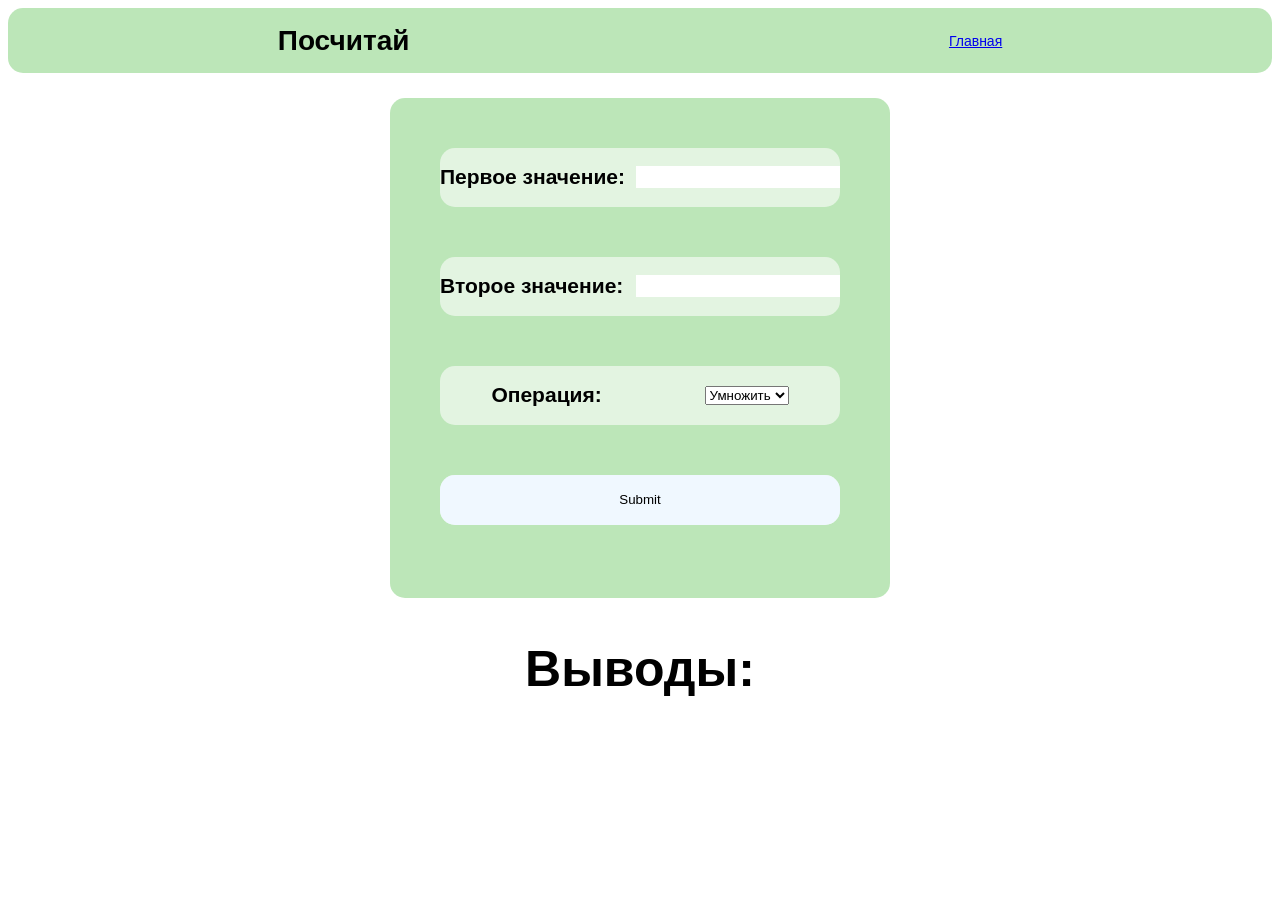
<file: CalculatorJS/index.html>
<!DOCTYPE html>
<html lang="en">
<head>
    <meta charset="UTF-8">
    <meta name="viewport" content="width=device-width, initial-scale=1.0">
    <link rel="stylesheet" href="css/index.css">
    <title>Document</title>
</head>
<body>
    <header>
        <h1>Посчитай</h1>
        <a href="#">Главная</a>
        <div class="burger">
            <hr>
            <hr>
            <hr>
        </div>
    </header>
    <main>
        <form method="post">
            <div>
                <h2>Первое значение:</h2>
                <input type="number" name="firstNumb">
            </div>
            <div>
                <h2>Второе значение:</h2>
                <input type="number" name="secondNumb">
            </div>
            <div class="select">
                <h2>Операция:</h2>
                <select name="operation">
                    <option value="*">Умножить</option>
                    <option value="+">Сложить</option>
                    <option value="-">Вычесть</option>
                    <option value="/">Поделить</option>
                </select>
            </div>
            <div class="submit">
                <input type="submit">
            </div>
        </form>
        <h2 class="resulthead">Выводы: </h2>
    </main>
    <script src="app/main.js"></script>
</body>
</html>
</file>
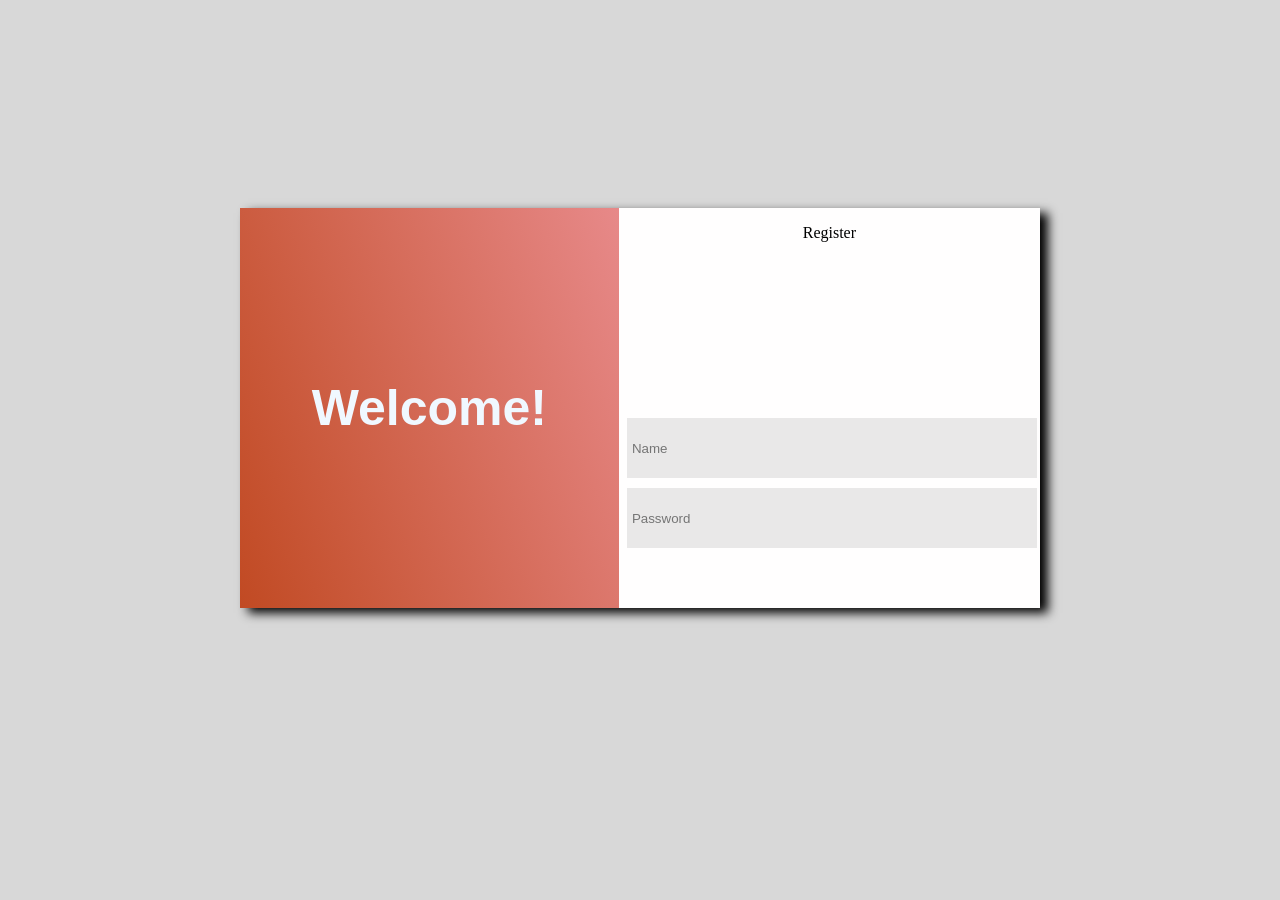
<file: LoginForm/index.html>
<!DOCTYPE html>
<html lang="en">
<head>
    <meta charset="UTF-8">
    <meta name="viewport" content="width=device-width, initial-scale=1.0">
    <link rel="stylesheet" href="styles/style.css">
    <title>Login</title>
</head>
<body>
    <div class="container">
        <div class="child">
            <p><b>Welcome!</b></p>
        </div>
        <div class="childlogin">
                <P>Register</P>
                <input type="text" placeholder="Name">
                <input type="text" placeholder="Password">
        </div>
    </div>
</body>
</html>
</file>
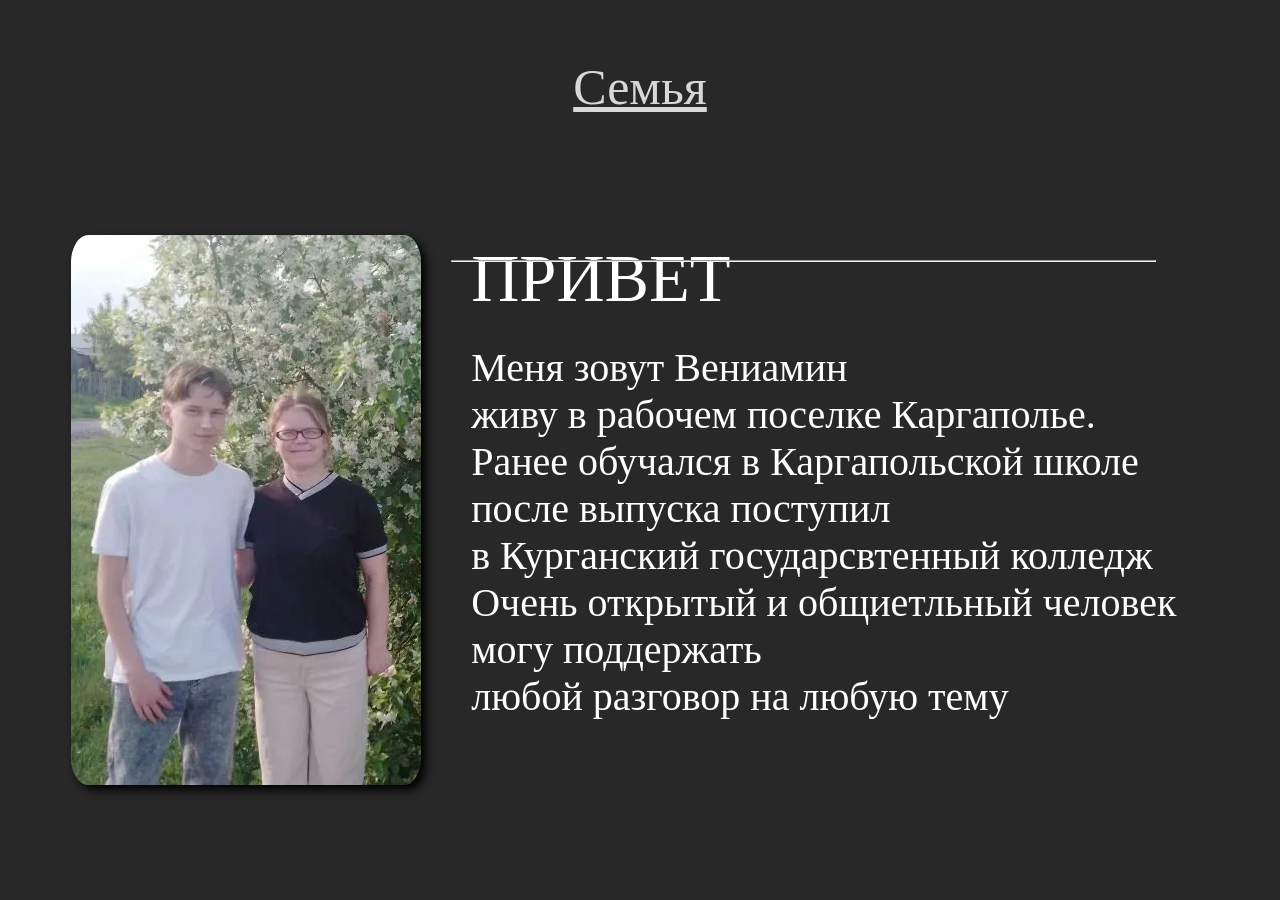
<file: InfoAboutMe/page1.html>
<html>
<head>
    <title>Приветстви</title>
    <link rel="stylesheet", type="text/css", href="styles/styles.css">
</head>
<body>
    <div class="source">
        <a href="page2.html">Семья</a>
    </div>
<div class="overphotoblock">
    <div class="photoblock">
        <img class="image" src="images/mama.webp">
    </div>
    <div class="textblock">
        
        <p class="textzag">ПРИВЕТ<br><p class="text">Меня зовут Вениамин<br> живу в рабочем поселке Каргаполье.<br> Ранее обучался в Каргапольской школе<br> после выпуска поступил<br> в Курганский государсвтенный колледж<br>Очень открытый и общиетльный человек<br>могу поддержать<br> любой разговор на любую тему</p></p>
        <hr class="line">
    </div>
</div>
</body>
</html>
</file>
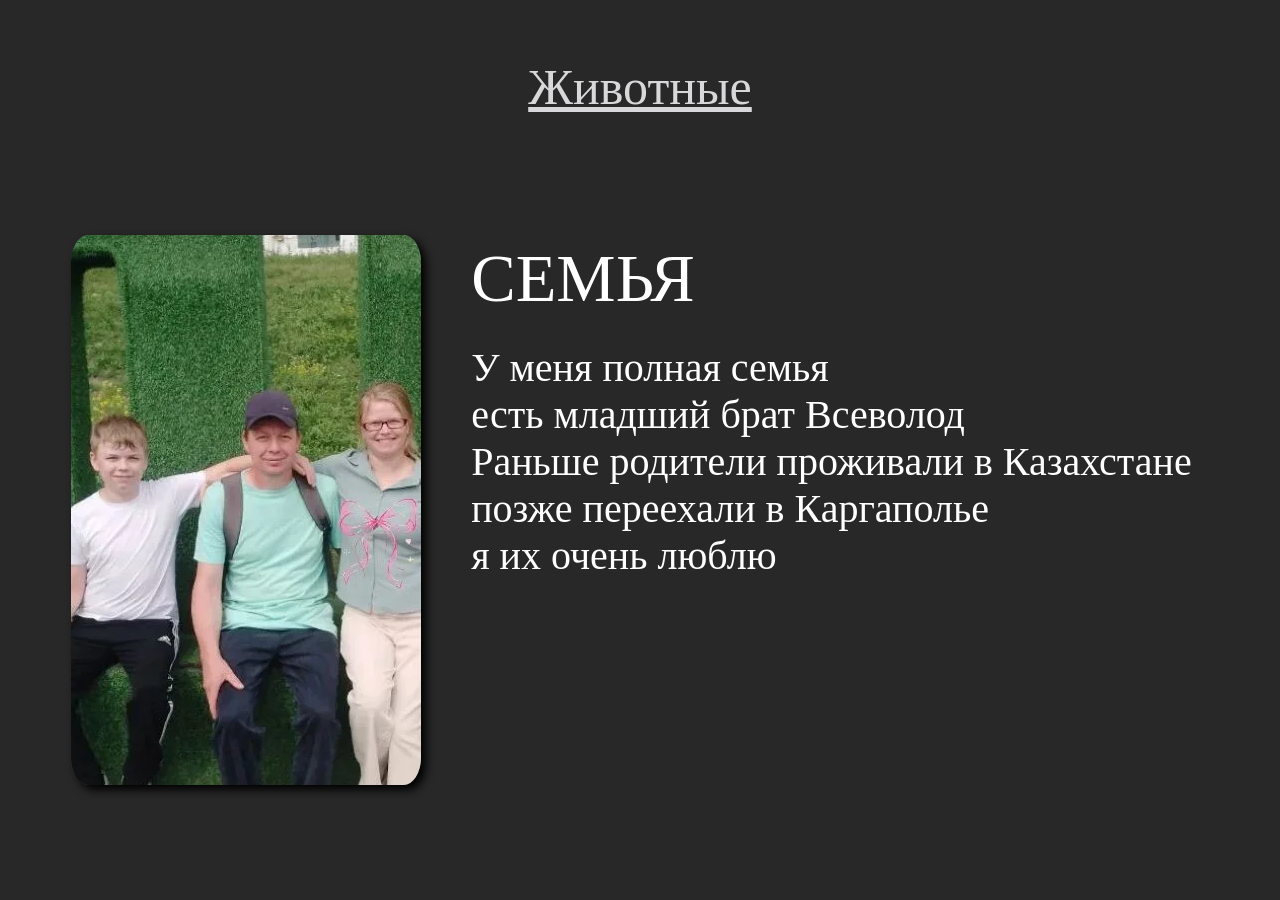
<file: InfoAboutMe/page2.html>
<html>
<head>
    <title>Семья</title>
    <link rel="stylesheet", type="text/css", href="styles/styles.css">
</head>
<body>
    <div class="source">
        <a href="page3.html">Животные</a>
    </div>
<div class="overphotoblock">
    <div class="photoblock">
        <img class="image2" src="images/famaly.webp">
    </div>
    <div class="textblock">
        
        <p class="textzag">СЕМЬЯ<br><p class="text">У меня полная семья<br>есть младший брат Всеволод<br>Раньше родители проживали в Казахстане<br> позже переехали в Каргаполье<br> я их очень люблю</p></p>
    </div>
</div>
</body>
</html>
</file>
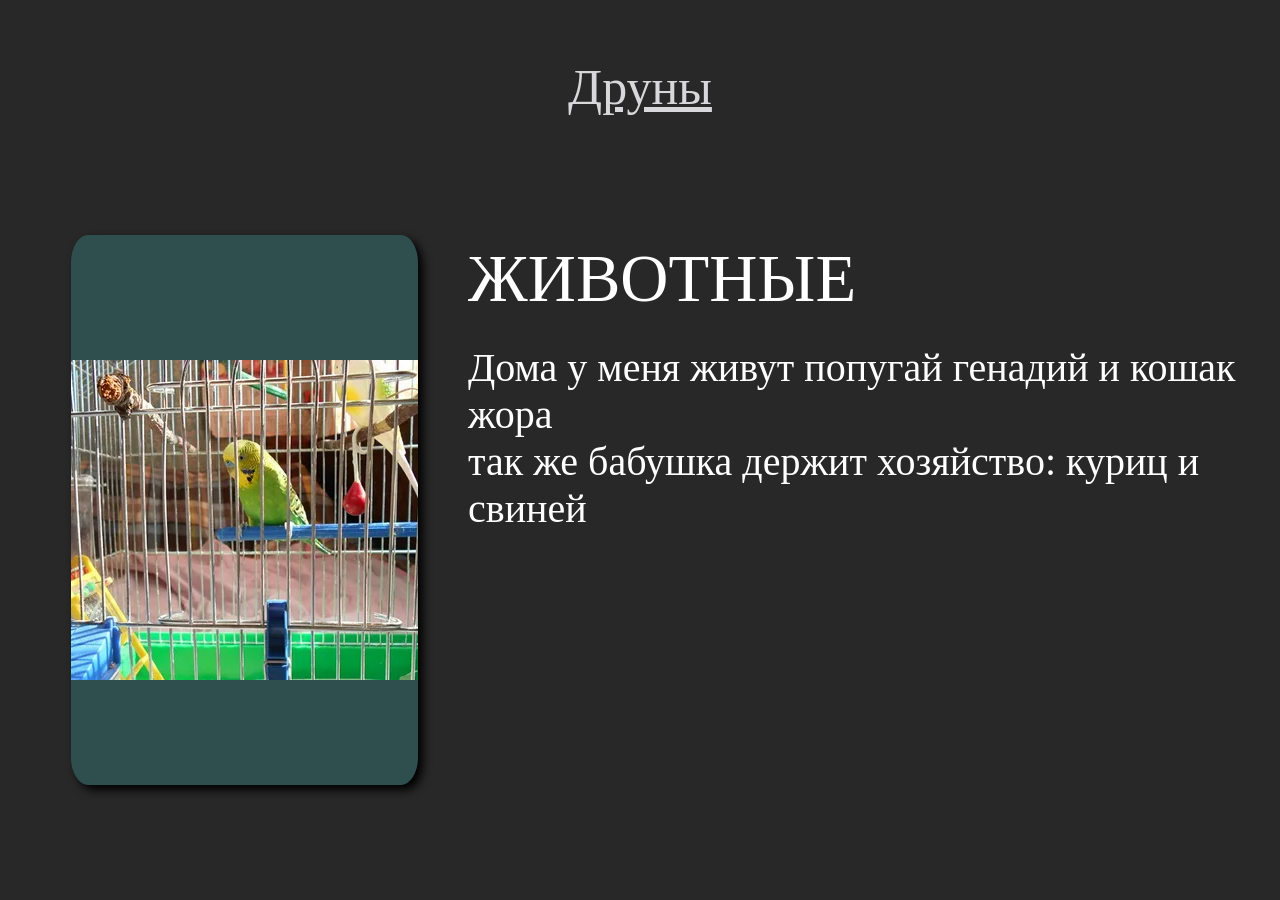
<file: InfoAboutMe/page3.html>
<html>
<head>
    <title>Семья</title>
    <link rel="stylesheet", type="text/css", href="styles/styles.css">
</head>
<body>
    <div class="source">
        <a href="page4.html">Друны</a>
    </div>
<div class="overphotoblock">
    <div class="photoblock">
        <img class="image3" src="images/popugai.webp">
    </div>
    <div class="textblock">
        
        <p class="textzag">ЖИВОТНЫЕ<br><p class="text">Дома у меня живут попугай генадий и кошак жора<br> так же бабушка держит хозяйство: куриц и свиней</p></p>
    </div>
</div>
</body>
</html>
</file>
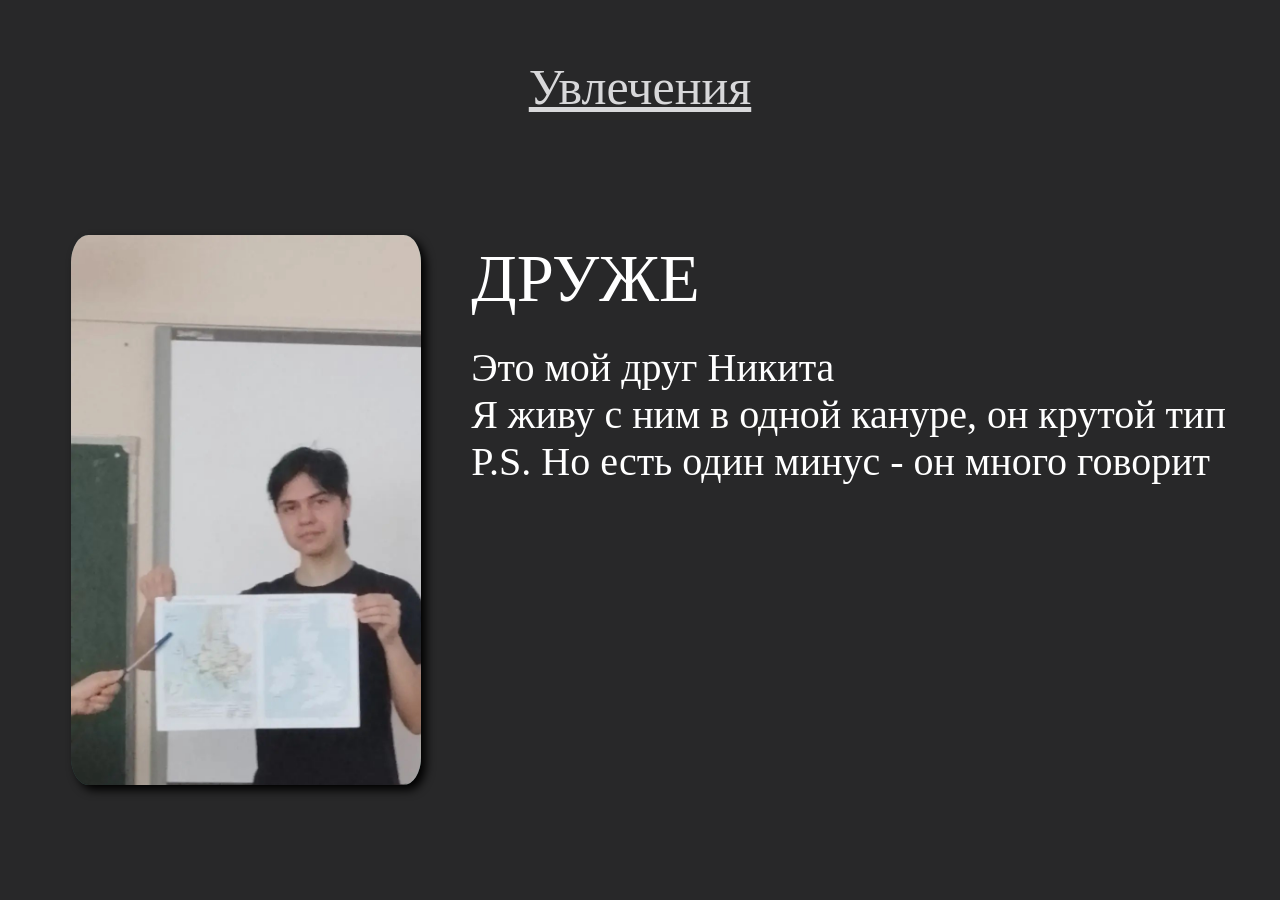
<file: InfoAboutMe/page4.html>
<html>
<head>
    <title>Семья</title>
    <link rel="stylesheet", type="text/css", href="styles/styles.css">
</head>
<body>
    <div class="source">
        <a href="page5.html">Увлечения</a>
    </div>
<div class="overphotoblock">
    <div class="photoblock">
        <img class="image4" src="images/myfriend.jpg">
    </div>
    <div class="textblock">
        
        <p class="textzag">ДРУЖЕ<br><p class="text">Это мой друг Никита<br> Я живу с ним в одной кануре, он крутой тип<br> P.S. Но есть один минус - он много говорит</p></p>
    </div>
</div>
</body>
</html>
</file>
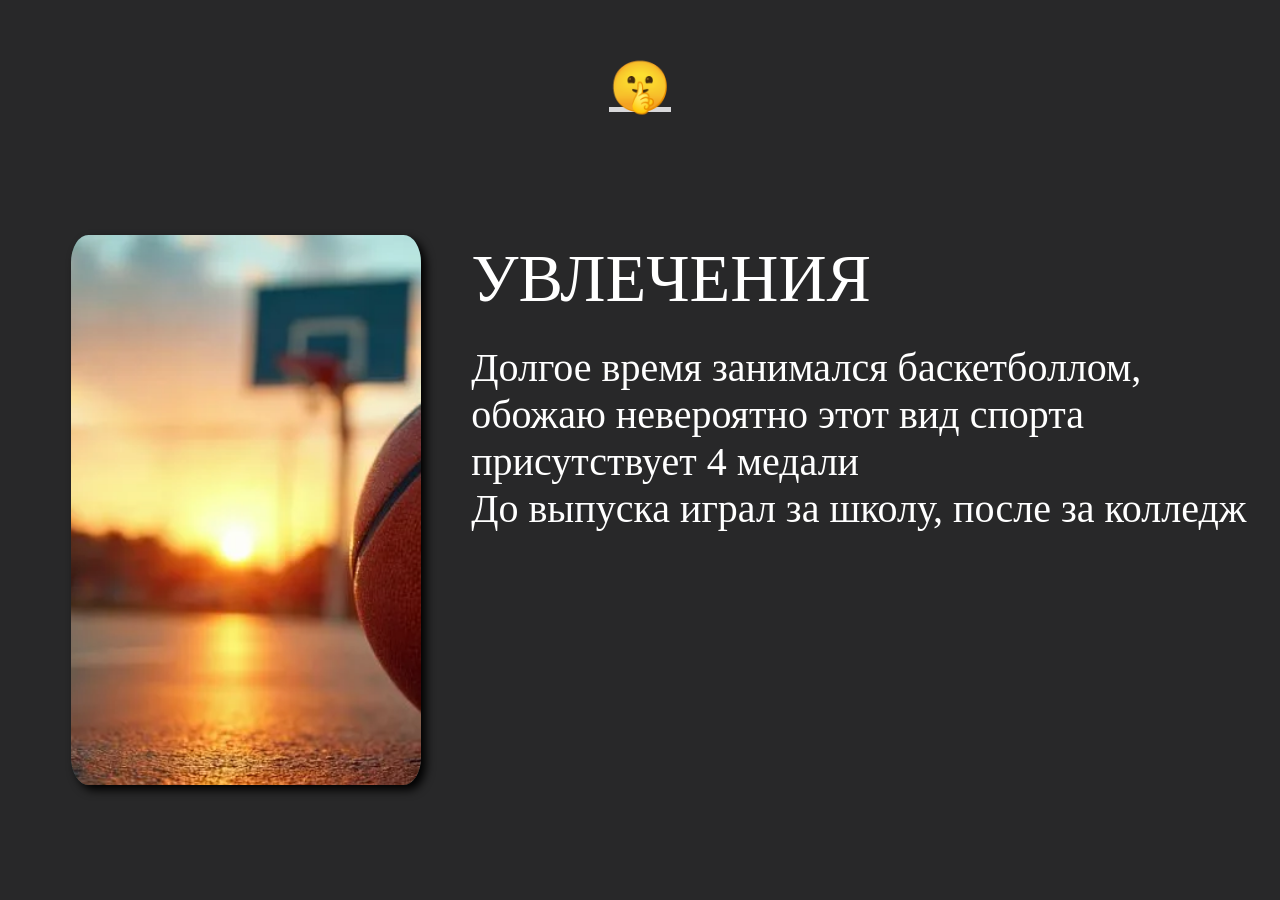
<file: InfoAboutMe/page5.html>
<html>
<head>
    <title>Семья</title>
    <link rel="stylesheet", type="text/css", href="styles/styles.css">
</head>
<body>
     <div class="source">
        <a href="secret.html">🤫</a>
    </div>
<div class="overphotoblock">
    <div class="photoblock">
        <img class="image5" src="images/basket.webp">
    </div>
    <div class="textblock">
        
        <p class="textzag">УВЛЕЧЕНИЯ<br><p class="text">Долгое время занимался баскетболлом,<br> обожаю невероятно этот вид спорта<br> присутствует 4 медали<br>До выпуска играл за школу, после за колледж</p></p>
    </div>
</div>
</body>
</html>
</file>
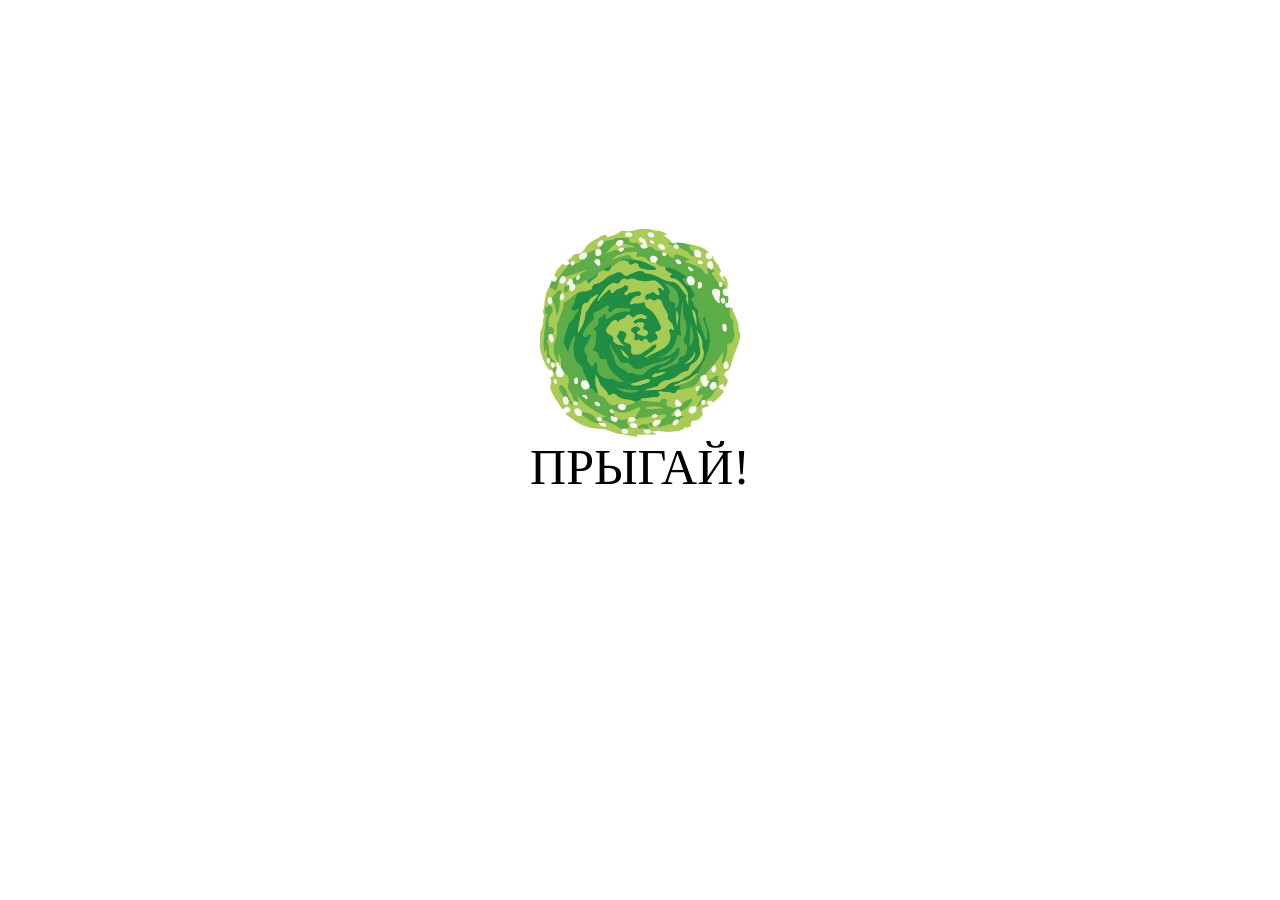
<file: InfoAboutMe/secret.html>
<html>
<head>
    <title>Семья</title>
    <link rel="stylesheet", type="text/css", href="styles/styles.css">
</head>
<body class="bodysecret">
    <div class="divsecret">
        <img class="photosecret" src="images/portal.webp" width="200px">
    </div>
    <div class="divsecret">ПРЫГАЙ!</div>
</body>
</html>
</file>
<file: CalculatorJS/css/index.css>
body{
    font-family: sans-serif;
    font-size: 14px;
}

header{
    display: flex;
    justify-content: space-around;
    align-items: center;

    width: 100%;
    height: 65px;
    background-color: rgba(112, 201, 104, 0.466);
    border-radius: 15px;
}

header .burger{
    display: none;
    hr{
        height: 2px;
        background-color: aliceblue;
        border-radius: 10px;
    }
    width: 40px;
    background-color: rgb(158, 158, 158);
    border-radius: 10px;
}

main{

    .resulthead{
        animation: resanim 1s ease-in-out;
        font-size: 50px;
    }

    .result{
        animation: resanim 1.5s ease-in-out;
    }

    margin-top: 25px;

    display: grid;
    justify-content: center;
    text-align: center;

    form{

        transition: all 0.5s ease;

        div{
            border-radius: 15px;
            background-color: rgba(253, 253, 253, 0.601);
            margin: 50px;
            display: flex;
            align-items: center;
            justify-content: space-between;
        }

        .select{
            display: flex;
            justify-content: space-around;
        }

        input{
            height: 20px;
            width: 50%;
            border: none;
        }
        display:inline-block;
        border-radius: 15px;
        width: 500px;
        height: 500px;
        background-color: rgba(112, 201, 104, 0.466);
    }
}

form:hover{
    transform: translateY(-10px);
}

main .submit{
    input{
        width: 100%;
        height: 100%;
        border-radius: 15px;
        transition: all 0.15s ease;
        background-color:   aliceblue;
    }

    input:hover{
        transform: scale(1.1);
    }

    height: 50px;
    display: flex;
    justify-content: center;
}

@media(max-width: 726px){
    header .burger{
        display: block;
    }
    header a{
        display: none;
    }
}

@keyframes resanim{
    0%{
        opacity: 0;
        transform: translateY(-25px);
    }

    100%{
        opacity: 1;
        transform: translateY(0);
    }
}
</file>
<file: LoginForm/styles/style.css>
body{
    background-color: rgb(216, 216, 216);
    display: flex;
    justify-content: center;
}

.container{

    display: flex;
    position: absolute;
    justify-content: space-around;
    height: 400px;
    width: 800px;

    transform: translate(0,50%);

    background-color: rgb(255, 254, 254);
    box-shadow: 8px 5px 10px
}
.child{
    display: flex;
    justify-content: center;
    align-items: center;

    font-size: 50px;
    color: aliceblue;
    font-family: 'Gill Sans', 'Gill Sans MT', Calibri, 'Trebuchet MS', sans-serif;

    width: 750px;
    background: linear-gradient(70deg, rgb(193, 74, 35), rgb(231, 137, 137))
}

.childlogin{
    text-align: center;
}

input{
    position: relative;

    height: 50px;
    width: 400px;

    top: 40%;
    margin-bottom: 10px;
    margin-left: 5px;

    border: 0px;
    padding: 5px;
    font-family: Verdana, Geneva, Tahoma, sans-serif;
    background-color: rgb(233, 232, 232);

    transition: all 0.15s ease;
}

input:focus{
    outline: none;

    box-shadow: 8px 8px 1px;
    transform: scale(1.02);
}
</file>
<file: InfoAboutMe/styles/styles.css>
body{
    background-color: #282829;
    color: black;
}

@keyframes secret{
    0%{
        opacity: 0;
        transform: scale(0.001);
    }

    100%{
        opacity: 1;
        transform: scale(1);
    }
}

.bodysecret{
    background-color: white;
    font-family: "Arial Black";
    font-size: 50px;
}

.divsecret{
    animation: secret 0.8s ease-in-out;
    position: relative;
    display: flex;
    justify-content: center;
    align-items: center;
    top: 25%;
}



@keyframes photo{
    0%{
        transform: rotate(0);
    }
    25%{
        transform: rotate(5deg);
    }
    50%{
        transform: rotate(5deg);
    }
    100%{
        transform: rotate(0);
    }
}

@keyframes all{
    0%{
        opacity: 0;
        transform: translateY(-50px);
    }
    100%{
        opacity: 1;
        transform: translateY(0);
    }
}

.overphotoblock{
    position: relative;
    display: flex;
    top: 20%;
    bottom: 10%;
}

.photoblock{
    animation: all 3s ease-out;
    animation: photo 10s infinite ease-out;

    position: relative;
    bottom: 50%;
    top: 50%;
    margin-left: 5%;
   background-color:darkslategray;
   box-shadow: 5px 5px 10px black;
   width: 350px;
   height: 550px;
   align-items: center;
   border-radius: 5%;
   overflow: hidden;
   justify-content: left;
}

.image{
    position: relative;
    bottom: 220px;
    right: 70px;
}

.image2{
    position: relative;
    left: -120px;    
}

.image3{
    position: relative;
    top: 125px;
    right: 70px;    
}

.image4{
    position: relative;
    width: 400px;
}

.image5{
    height: 600px;
    position: relative;
    right: 250px
}

.textbloc{
    position: relative;
    right: 10;;
}

.textzag{
    animation: all 3s ease-out;

    position: relative;
    left: 50px;
    bottom: 60px;
    font-family: "Arial Black";
    font-size: 50pt;
    color: white;
}

.text{
    animation: all 3s ease-out;
    
    position: relative;
    font-family: "Arial Black";
    font-size: 40px;
    left: 50px;
    bottom: 100px;
    color: white;
}

.line{
    animation: all 3s ease-out;

     position: relative;
     bottom: 600px;
     left: 30px
}

.source{

    transition: transform 1s ease;

    position: relative;
    text-align: center;
    top: 50px;
    height: 50px;
    font-size: 50px;
    font-family: Arial, Helvetica, sans-serif;
}

.source:hover{
    transform: scale(1.5);
}

a:link{
    color: #d8d8da;
    font-family: "Arial Black";
}
a:visited{
    color: #d8d8da;
    font-family: "Arial Black";
}

a:hover{
    color: red;
}
</file>
